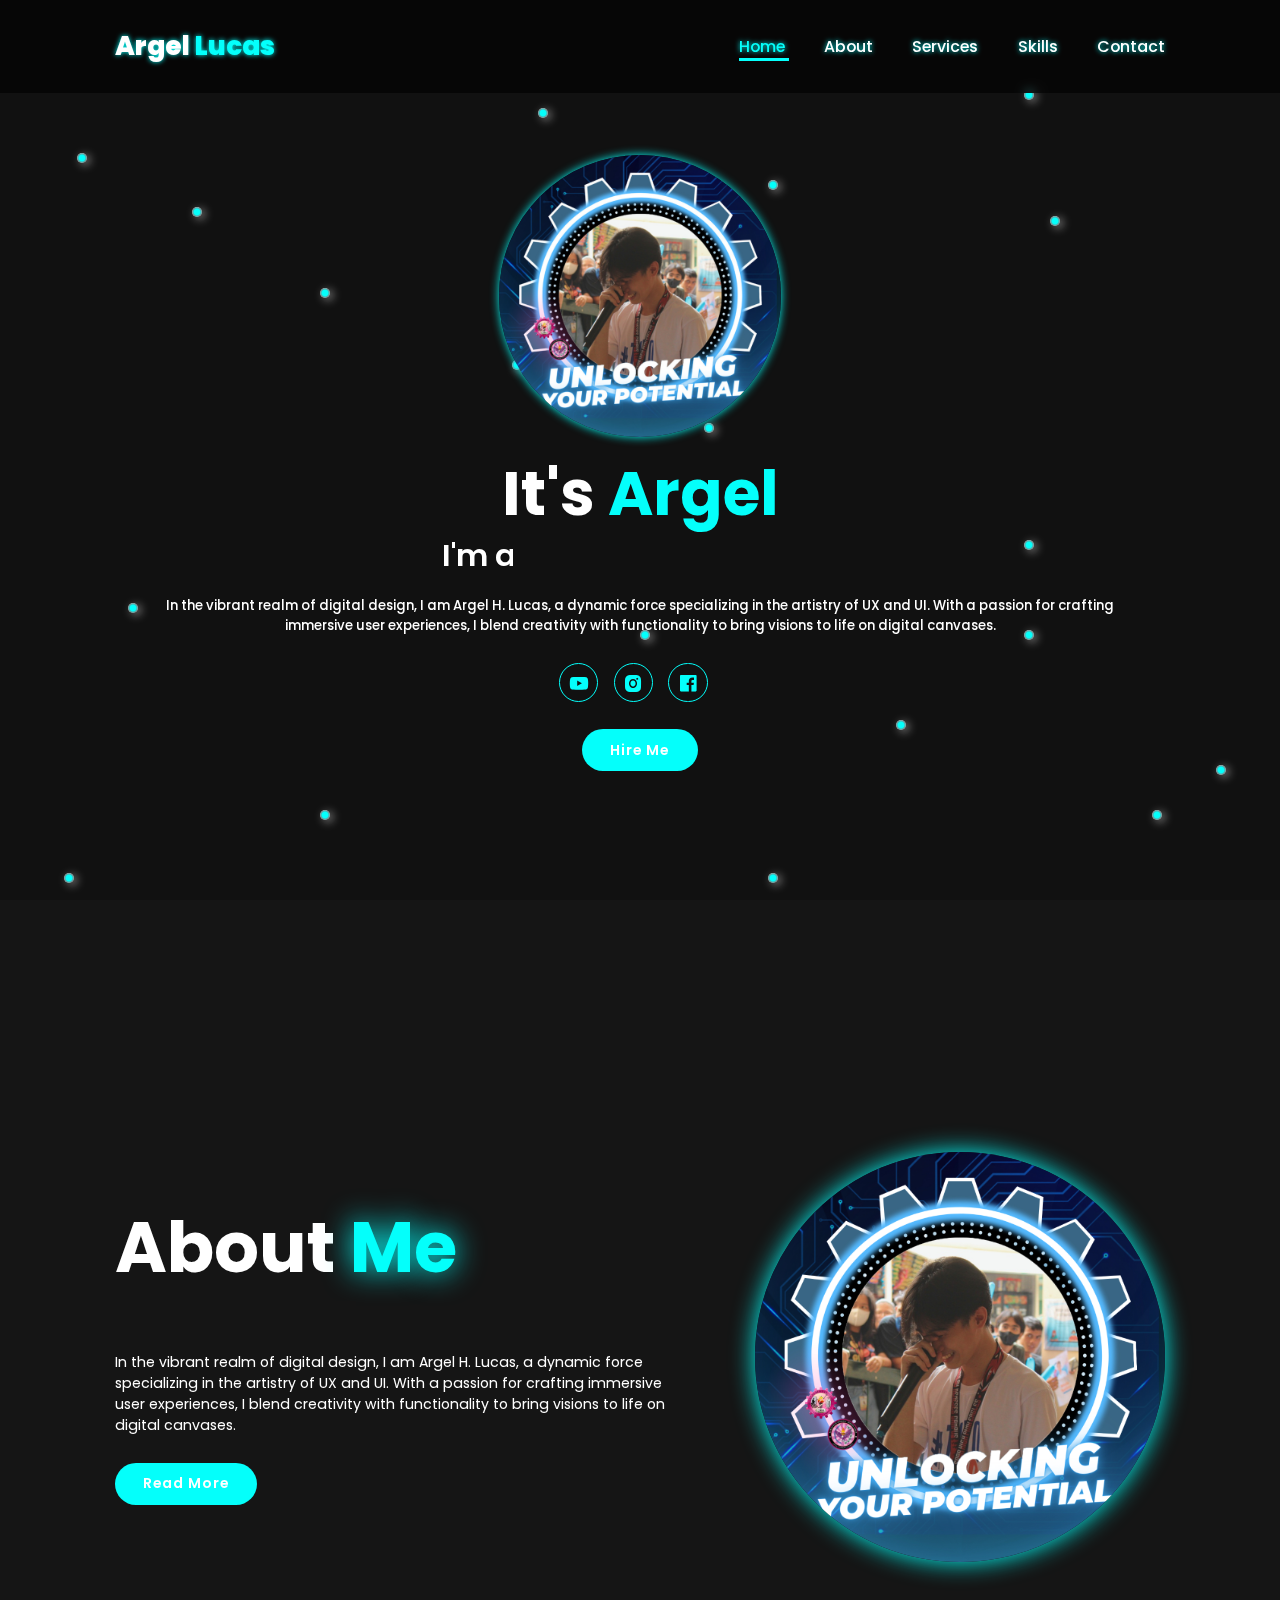
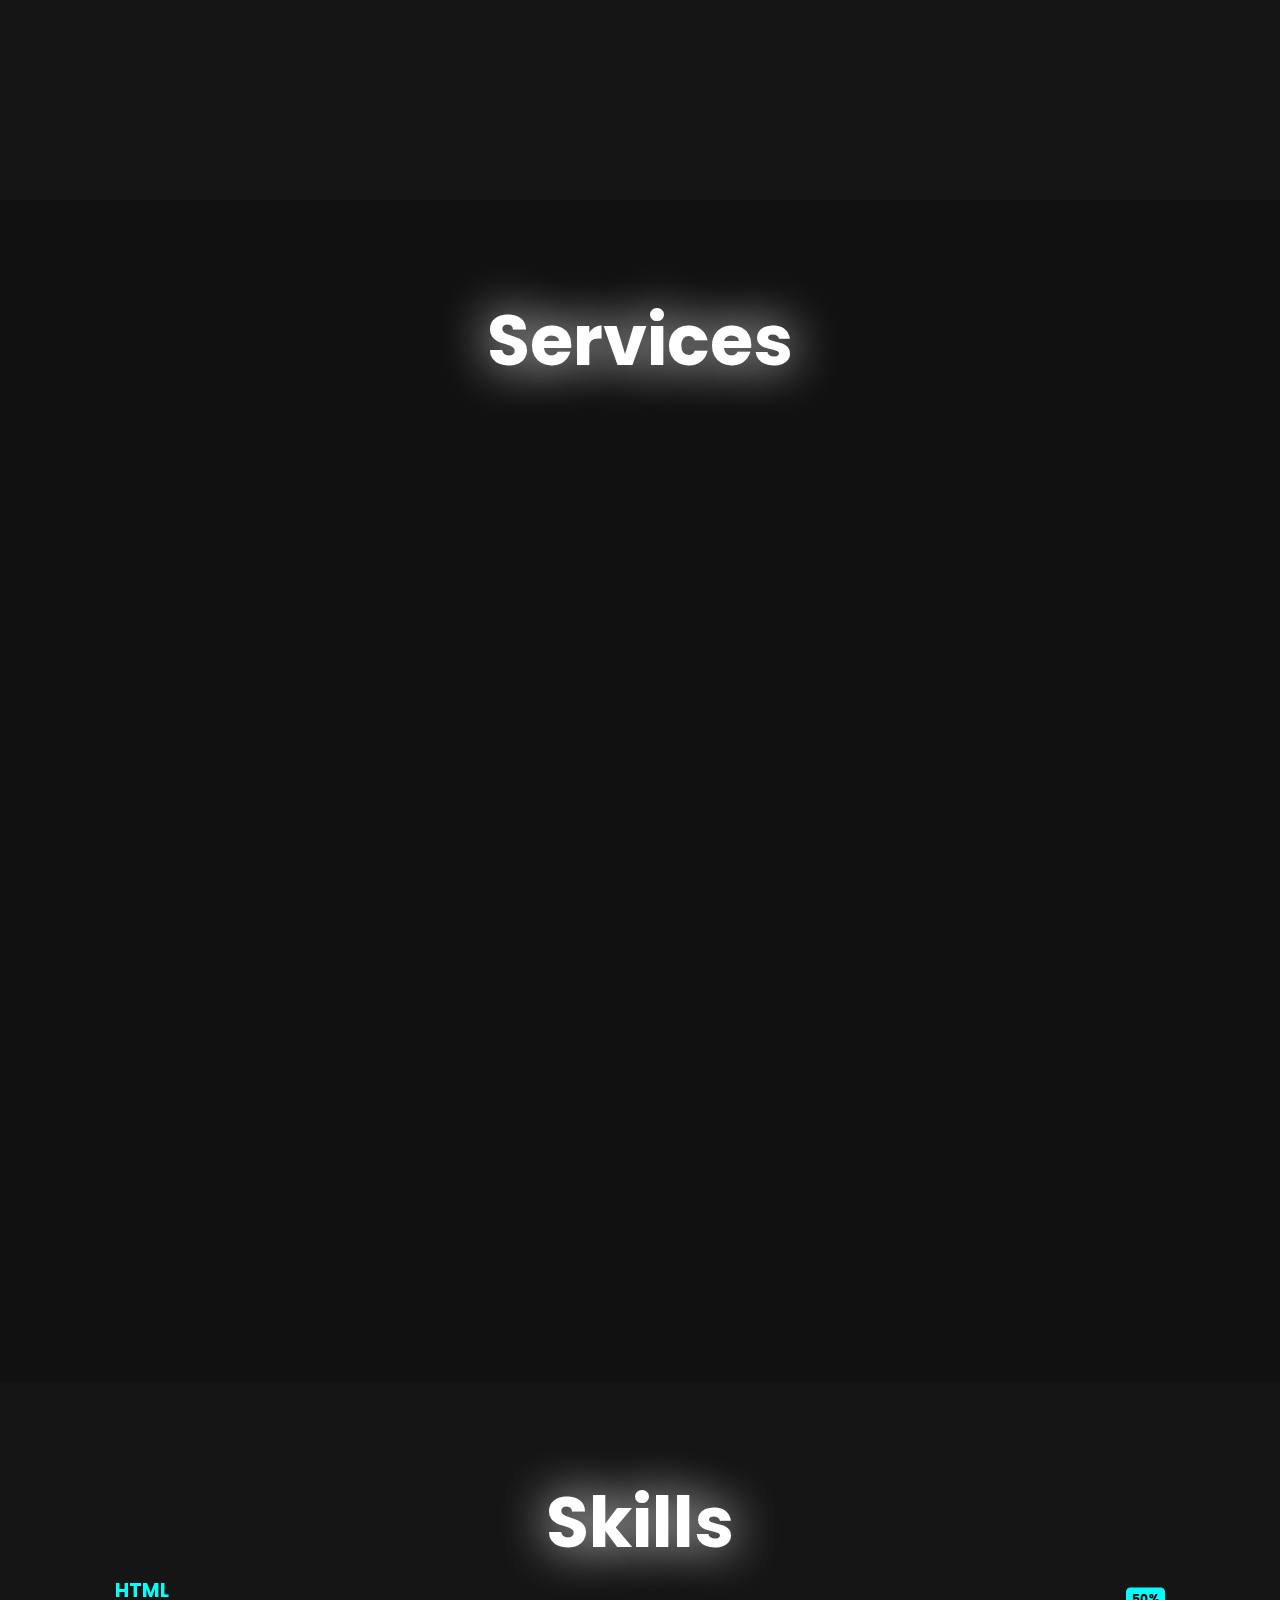
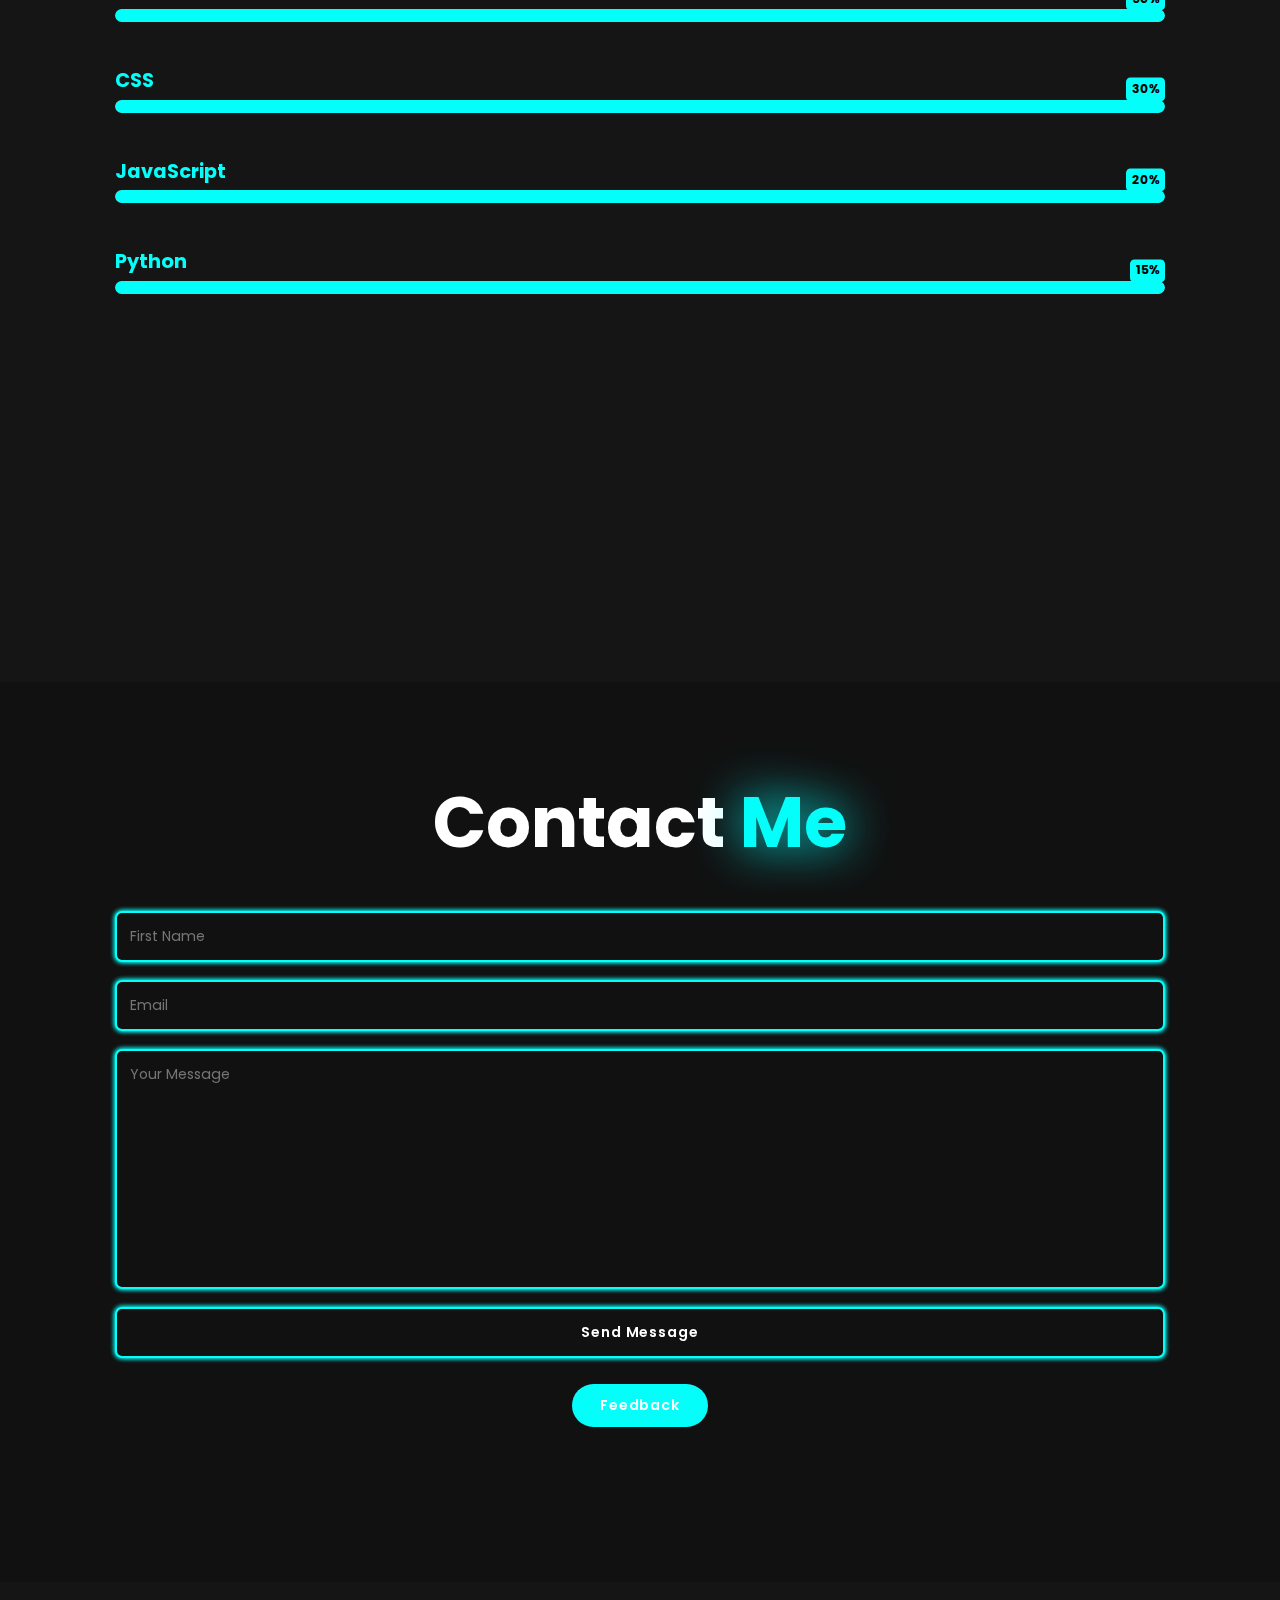
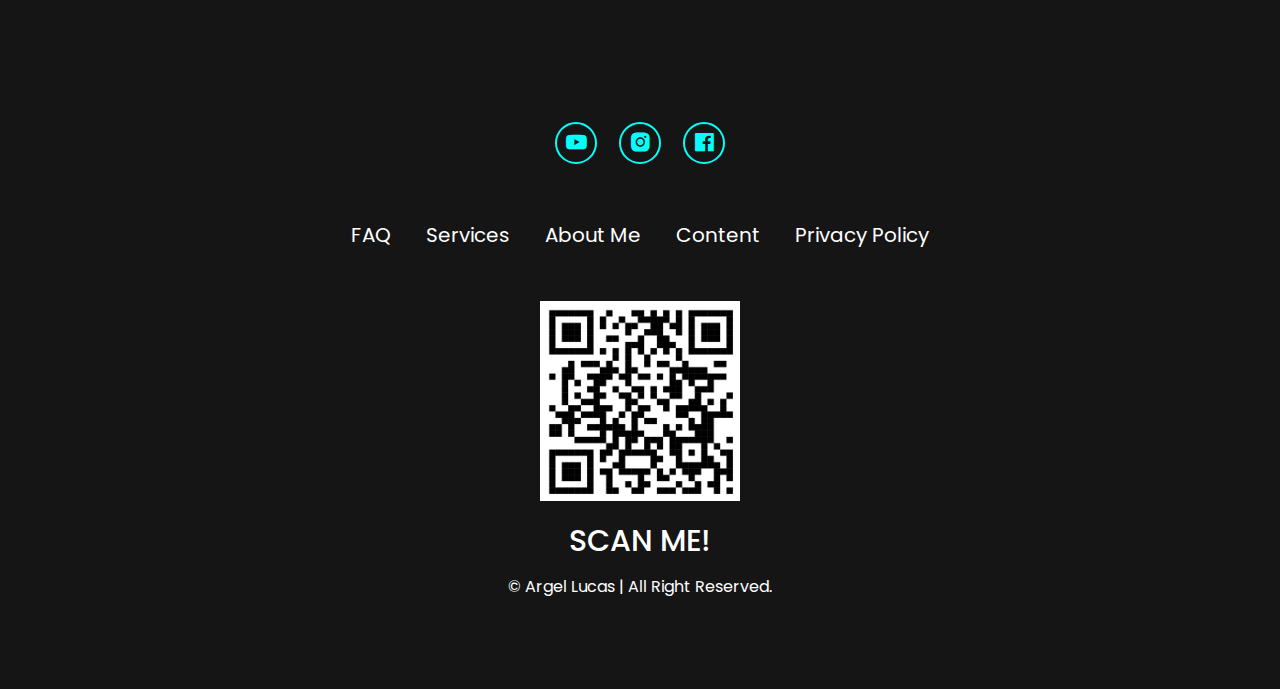
<file: index.html>
<!DOCTYPE html>
	<html lang= "en">

	<head>
		<meta charset = "UTF-8">
		<meta name = "viewport" content = "width=device-width,initial-scale=1.0">
		
		<title> Argel </title>
		<link rel = "stylesheet" href = "style.css">
		<link href='https://unpkg.com/boxicons@2.1.4/css/boxicons.min.css' rel='stylesheet'>
		<link href="https://fonts.googleapis.com/css2?family=Poppins:wght@400;500;600;700;800;900&display=swap" rel="stylesheet">
		<link rel="shortcut icon" type="image/x-icon" href="images/logo.png">	

	</head>

	<body>

		<header class = "header">
		
			<a href = "#home" class = "logo"> Argel <span> Lucas </span></a>
			
			<i class = 'bx bx-menu' id = "menu-icon"></i>
			
			<nav class = "navbar">
			
				<a href = "#home" class = "active"> Home </a>
				<a href = "#about"> About </a>
				<a href = "#services"> Services </a>
				<a href = "#skills"> Skills </a>
				<a href = "#contact"> Contact </a>
			</nav>
			
		</header>
		
		<section class = "home" id = "home">
			
			<div class = "home-img">
				<img src = "images/Argel-logo.png" alt = "" >
			</div>
			
			<div class = "home-content">
				<h1>It's <span> Argel </span></h1>
				<h3 class = "text-animation">
					I'm  a <span> </span>
				</h3>
				
				<p> In the vibrant realm of digital design, 
				I am Argel H. Lucas, a dynamic force specializing in the artistry of UX and UI. 
				With a passion for crafting immersive user experiences, I blend creativity with 
				functionality to bring visions to life on digital canvases. 
				</p>
				
				<div class = "social-icons">
					<a href = "https://www.youtube.com/channel/UCOnVp5OuBf6YQ7LhGVHaR7Q"target="_blank"><i class='bx bxl-youtube' ></i></a> 
					<a href = "https://www.instagram.com/_blakkkkkkkkkkkk" target="_blank"><i class='bx bxl-instagram-alt' ></i></a>
					<a href = "https://www.facebook.com/profile.php?id=100020089988899" target="_blank"><i class='bx bxl-facebook-square' ></i></a>
				</div>
					<a href = "Resume.html" class = "btn"> Hire Me</a>
			</div>
			
		</section>
		
		<section class = "about" id = "about">
		
			<div class = "about-content">
			
				<h2 class = "heading">About <span>Me</span></h2> 
				
				<h3 class = "text-animation">
					<span></span>
				</h3>
				
				<p> In the vibrant realm of digital design, 
				I am Argel H. Lucas, a dynamic force specializing in the artistry of UX and UI. 
				With a passion for crafting immersive user experiences, I blend creativity with 
				functionality to bring visions to life on digital canvases. 
				</p>
				<a href = "#" class = "btn">Read More</a>
			</div>
			
			<div class = "about-img">
				<img src = "images/Argel.jpg" alt = "">
			</div>
		</section>
		
		
		<section class = "services" id = "services">
			<h2 class = "heading"> Services </h2>
			
			<div class = "services-container">
				
				<div class = "service-box reveal">
					<div class = "service-info">
						<h4>Graphic Design</h4>
						<p> Graphic design is a creative process that involves combining text, 
						images, and other visual elements to communicate messages effectively.</p>
					</div>
				</div>
				
				<div class = "service-box reveal">
					<div class = "service-info">
						<h4>Frontend Development</h4>
						<p> Frontend development focuses on creating the user interface and experience 
						of a website or application. </p>
					</div>
				</div>
				
				<div class = "service-box reveal">
					<div class = "service-info">
						<h4>UI/UX Design</h4>
						<p> UI/UX design focuses on creating seamless and engaging user experiences for digital products like websites, apps, and software.</p>
					</div>
				</div>
				
				<div class = "service-box reveal">
					<div class = "service-info">
						<h4>Java Language</h4>
						<p> Java is a versatile, high-level programming language known for its platform independence, robustness, and scalability.</p>
					</div>
				</div>
				
				<div class = "service-box reveal">
					<div class = "service-info">
						<h4>Debugger</h4>
						<p> A debugger is a software tool used by developers to identify and resolve errors, bugs, and issues in computer programs.</p>
					</div>
				</div>
				
				<div class = "service-box reveal">
					<div class = "service-info">
						<h4>Mobile App Development</h4>
						<p> Mobile app development is the process of creating software applications specifically designed to run on mobile devices such as smartphones and tablets.</p>
					</div>
				</div>
			</div>
		
		</section>
		
		<section class="skills" id="skills">
			<h2 class="heading">Skills</h2>
			<div class="skills-container">
				<div class="skill">
					<h3>HTML</h3>
					<div class="progress">
						<div class="progress-bar" style="--progress-width: 50%;"><span>50%</span></div>
					</div>
				</div>
				<div class="skill">
					<h3>CSS</h3>
					<div class="progress">
						<div class="progress-bar" style="--progress-width: 35%;"><span>30%</span></div>
					</div>
				</div>
				
				<div class="skill">
					<h3>JavaScript</h3>
					<div class="progress">
						<div class="progress-bar" style="--progress-width: 20%;"><span>20%</span></div>
					</div>
				</div>
				<div class="skill">
					<h3>Python</h3>
					<div class="progress">
						<div class="progress-bar" style="--progress-width: 15%;"><span>15%</span></div>
					</div>
				</div>
			</div>
		</section>


		<section class = "contact" id = "contact">
			
			<h2 class = "heading"> Contact <span> Me </span></h2>
			
			
			<form action = "https://api.web3forms.com/submit" method="POST">
			
				<div class = "input-box">
				
					<input type="hidden" name="access_key" value="cb4a2b6d-80e7-4163-b71d-3b1f65791b68">
					<input type="text" name="First Name" placeholder="First Name">
					<input type = "email" name = "email" placeholder = "Email">	
					<textarea name = "" id = "" cols = "30" rows = "10" placeholder = "Your Message"></textarea>
					<input  type = "submit" value = "Send Message" class = "btn">
					
			</form>
			
				<a href = "Feedback.html" class = "btn">Feedback</a>
				

		</section>
		
			<footer class = "footer">
				
				<div class = "social">
					<a href = "https://www.youtube.com/channel/UCOnVp5OuBf6YQ7LhGVHaR7Q"target="_blank"><i class='bx bxl-youtube' ></i></a> 
					<a href = "https://www.instagram.com/_blakkkkkkkkkkkk" target="_blank"><i class='bx bxl-instagram-alt' ></i></a>
					<a href = "https://www.facebook.com/profile.php?id=100020089988899" target="_blank"><i class='bx bxl-facebook-square' ></i></a>
				</div>
				
				<ul class = "list">
					<li> <a href = "#">FAQ</a></li>
					<li> <a href = "#">Services</a></li>
					<li> <a href = "#">About Me</a></li>
					<li> <a href = "#">Content</a></li>
					<li> <a href = "#">Privacy Policy</a></li>
				</ul>
				
				<div class = "qr-code">
				
					<img src = "images/Resume-qr.png" alt = "" width = "200" height = "200" >
				
					<p class = "scan"> SCAN ME! </p>
				</div>
				
				<p class = "copyright">
					© Argel Lucas | All Right Reserved.	
				</p>
		
		<script src="scriptOne.js"></script>
		
			<div class="particle-container">
				<div class="particle"></div>
				<div class="particle"></div>
				<div class="particle"></div>
				<div class="particle"></div>
				<div class="particle"></div>
				<div class="particle"></div>
				<div class="particle"></div>
				<div class="particle"></div>
				<div class="particle"></div>
				<div class="particle"></div>
				<div class="particle"></div>
				<div class="particle"></div>
				<div class="particle"></div>
				<div class="particle"></div>
				<div class="particle"></div>
				<div class="particle"></div>
				<div class="particle"></div>
				<div class="particle"></div>
				<div class="particle"></div>
				<div class="particle"></div>
			</div>	
			
		<!--	<div class="row">
				<div class="block">
					<div class="hovicon effect-8">(o)</div>
				</div>
			</div> -->
	</body>
	</html>
</file>
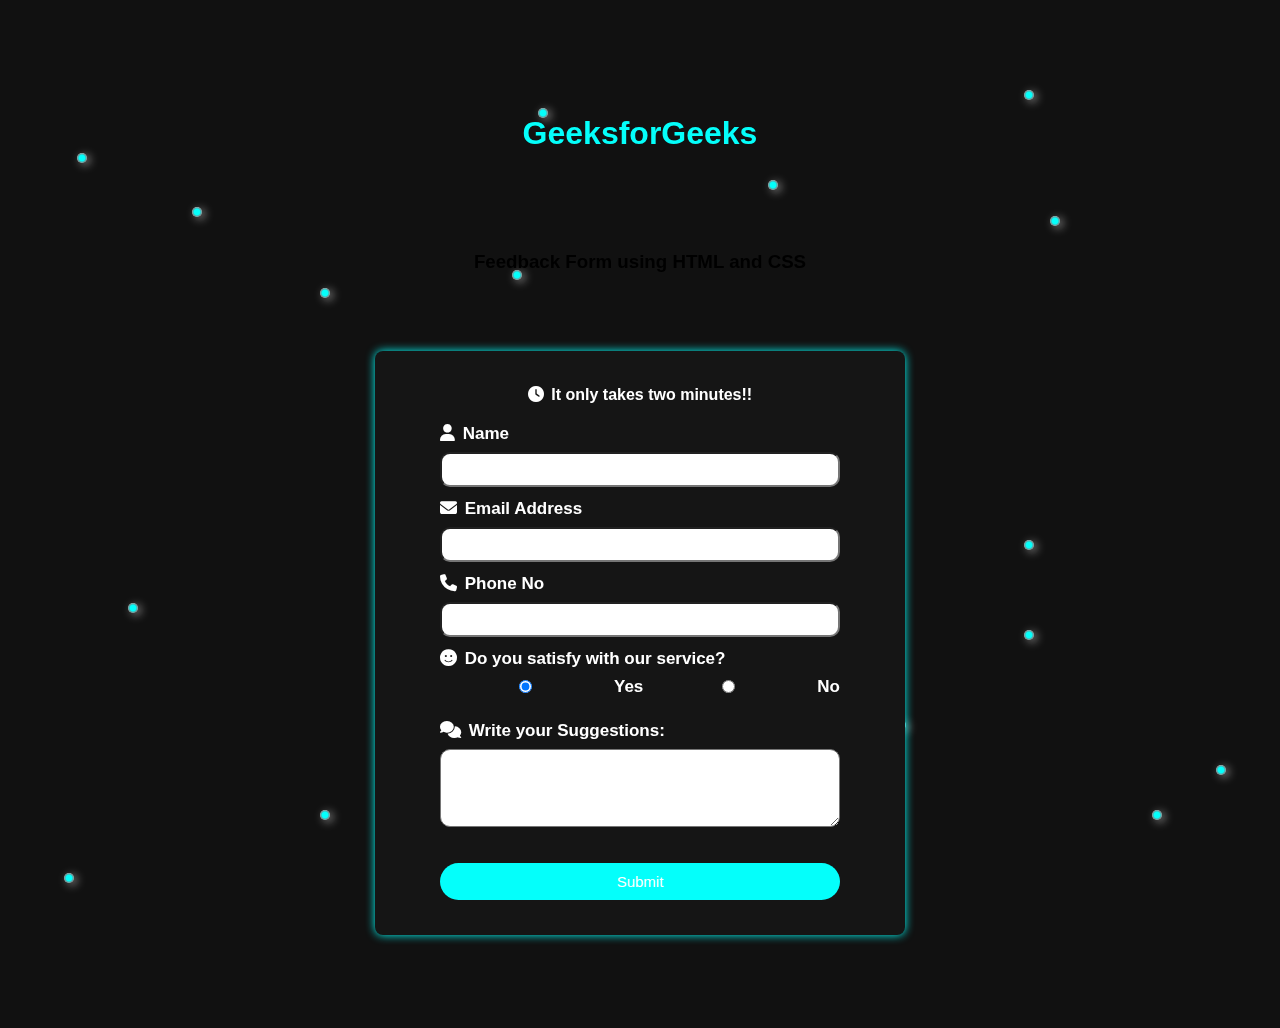
<file: Feedback.html>
<!DOCTYPE html> 
<html lang="en"> 

<head> 
	<meta charset="UTF-8"> 
	<meta name="viewport"
		content="width=device-width,initial-scale=1.0"> 
	<title>Responsive Form Card</title> 
	<link rel="stylesheet" href= "https://cdnjs.cloudflare.com/ajax/libs/font-awesome/6.5.1/css/all.min.css"> 
	<link rel="stylesheet" href="Feedbacks.css">
	
</head> 

<body> 
	<h1>GeeksforGeeks</h1> 
	<h3>Feedback Form using 
		HTML and CSS 
	</h3> 
	<div class="form-box"> 
		<div class="textup"> 
			<i class="fa fa-solid fa-clock"></i> 
			It only takes two minutes!! 
		</div> 
		<form> 
			<label for="uname"> 
				<i class="fa fa-solid fa-user"></i> 
				Name 
			</label> 
			<input type="text" id="uname"
				name="uname" required> 

			<label for="email"> 
				<i class="fa fa-solid fa-envelope"></i> 
				Email Address 
			</label> 
			<input type="email" id="email"
				name="email" required> 

			<label for="phone"> 
				<i class="fa-solid fa-phone"></i> 
				Phone No 
			</label> 
			<input type="tel" id="phone"
				name="phone" required> 

			<label> 
				<i class="fa-solid fa-face-smile"></i> 
				Do you satisfy with our service? 
			</label> 
			<div class="radio-group"> 
				<input type="radio" id="yes"
					name="satisfy" value="yes" checked> 
				<label for="yes">Yes</label> 

				<input type="radio" id="no"
					name="satisfy" value="no"> 
				<label for="no">No</label> 
			</div> 

			<label for="msg"> 
				<i class="fa-solid fa-comments"
				style="margin-right: 3px;"></i> 
				Write your Suggestions: 
			</label> 
			<textarea id="msg" name="msg"
					rows="4" cols="10" required> 
			</textarea> 
			<button type="submit"> 
				Submit 
			</button> 
		</form> 
	</div> 
			<div class="particle-container">
				<div class="particle"></div>
				<div class="particle"></div>
				<div class="particle"></div>
				<div class="particle"></div>
				<div class="particle"></div>
				<div class="particle"></div>
				<div class="particle"></div>
				<div class="particle"></div>
				<div class="particle"></div>
				<div class="particle"></div>
				<div class="particle"></div>
				<div class="particle"></div>
				<div class="particle"></div>
				<div class="particle"></div>
				<div class="particle"></div>
				<div class="particle"></div>
				<div class="particle"></div>
				<div class="particle"></div>
				<div class="particle"></div>
				<div class="particle"></div>
			</div>	
			
</body> 

</html>
</file>
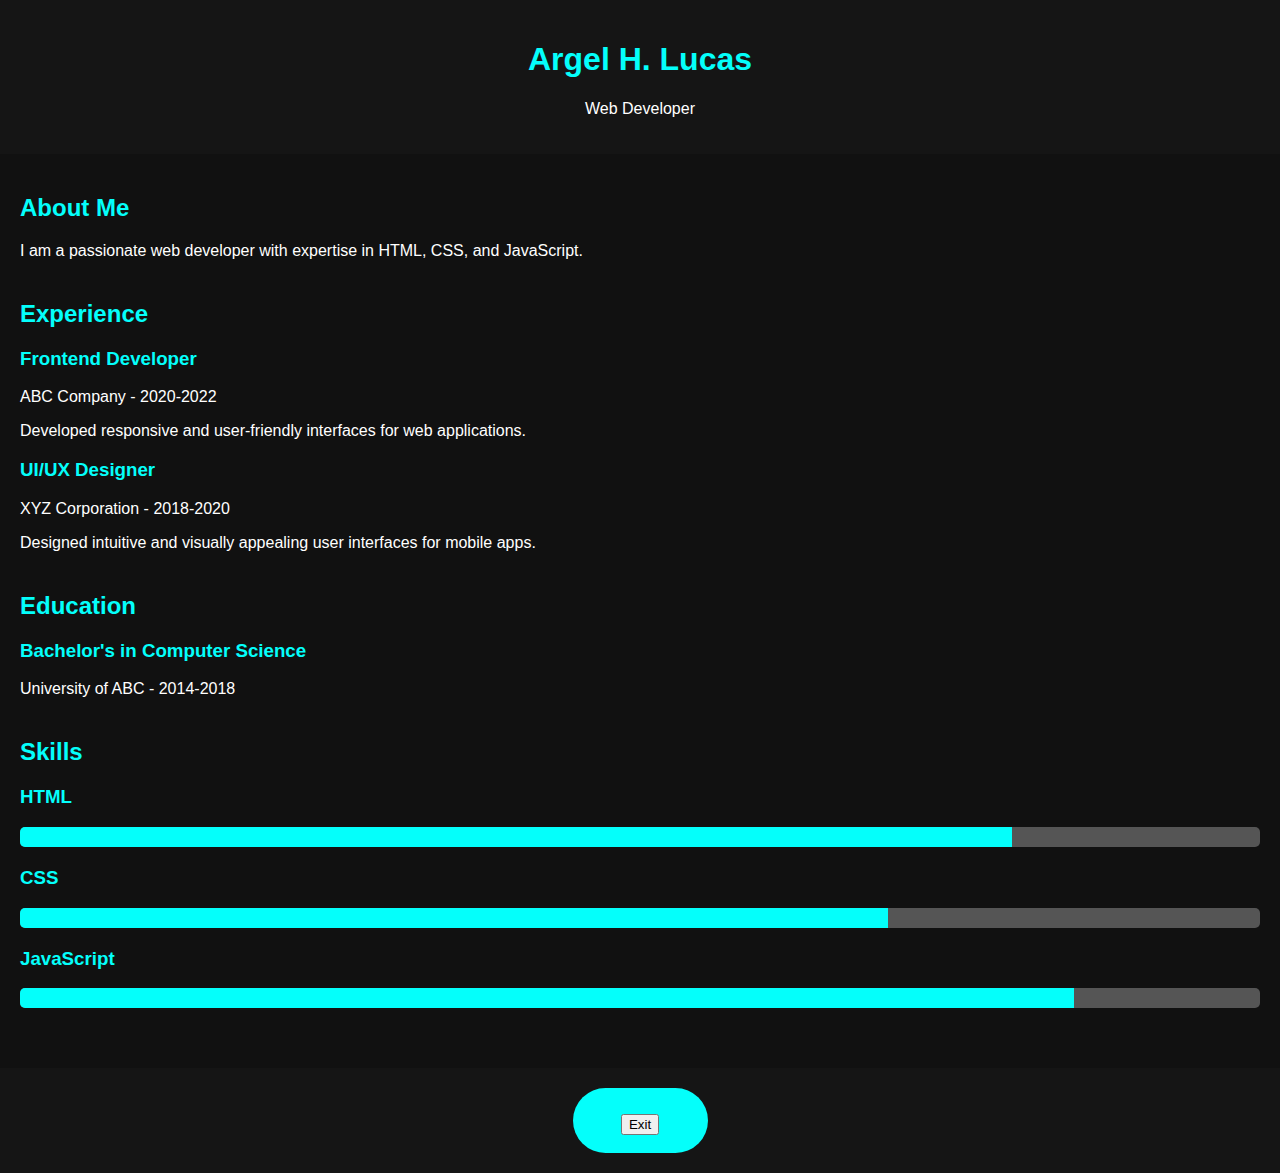
<file: Resume.html>
<!DOCTYPE html>
<html lang="en">
<head>
    <meta charset="UTF-8">
    <meta name="viewport" content="width=device-width, initial-scale=1.0">
    <title>Resume</title>
    <link rel="stylesheet" href="Resume-style.css">
</head>
<body>
    <header>
        <h1>Argel H. Lucas</h1>
        <p>Web Developer</p>
    </header>

    <main>
        <section id="about">
            <h2>About Me</h2>
            <p>I am a passionate web developer with expertise in HTML, CSS, and JavaScript.</p>
        </section>

        <section id="experience">
            <h2>Experience</h2>
            <ul>
                <li>
                    <h3>Frontend Developer</h3>
                    <p>ABC Company - 2020-2022</p>
                    <p>Developed responsive and user-friendly interfaces for web applications.</p>
                </li>
                <li>
                    <h3>UI/UX Designer</h3>
                    <p>XYZ Corporation - 2018-2020</p>
                    <p>Designed intuitive and visually appealing user interfaces for mobile apps.</p>
                </li>
            </ul>
        </section>

        <section id="education">
            <h2>Education</h2>
            <ul>
                <li>
                    <h3>Bachelor's in Computer Science</h3>
                    <p>University of ABC - 2014-2018</p>
                </li>
            </ul>
        </section>

        <section id="skills">
            <h2>Skills</h2>
            <div class="skill">
                <h3>HTML</h3>
                <div class="progress-bar">
                    <div class="progress" style="width: 80%;"></div>
                </div>
            </div>
            <div class="skill">
                <h3>CSS</h3>
                <div class="progress-bar">
                    <div class="progress" style="width: 70%;"></div>
                </div>
            </div>
            <div class="skill">
                <h3>JavaScript</h3>
                <div class="progress-bar">
                    <div class="progress" style="width: 85%;"></div>
                </div>
            </div>
        </section>
    </main>

    <footer>
	<div class = "btn">
        <button onclick="goBack()">Exit</button>
    </div>
	
    </footer>

    <script src="scriptOne.js"></script>
</body>
</html>
</file>
<file: style.css>
* {
	margin: 0;
	padding: 0;
	box-sizing: border-box;
	text-decoration: none;
	border: none;
	outline: none;
	font-family: "Poppins", sans-serif;
	scroll-behavior: smooth;
	
	
}	

:root {
	--bg-color: #111111;
	--second-bg-color: #151515;
	--text-color: white;
	--main-color: #04fffb;
}

html {
	font-size: 62.5%;
	overflow-x: hidden;
	scroll-behavior: smooth;
}

body {
	background-color: var(--bg-color);
	color: var(--text-color);
	
}

.header {
	position: fixed;
	top: 0;
	left: 0;
	width: 100%;
	padding: 3rem 9%;
	background: rgba(0,0,0,0.6);
	backdrop-filter: blur(5px);
	display: flex;
	justify-content: space-between;
	align-items: center;
	z-index: 100;
	
}

.header:hover { 
	text-shadow: 0 0 5px #04fffb; 
}

.logo {
	font-size: 3rem;
	color: var(--text-color);
	font-weight: 800;
	cursor: pointer;
	transition: 0.3s ease-in-out;
}

.logo:hover {
	transform: scale(1.1);	
}

.navbar a {
	font-size: 1.8rem;
	color: white;
	margin-left: 4rem;
	font-weight: 500;
	transition: 0.3s ease-in-out;
	
}
.navbar a:hover, .navbar a.active {
	color: var(--main-color);
	border-bottom: 3px solid var(--main-color);
}

#menu-icon {
	font-size: 3.6rem;
	color: var(--main-color);	
	display: none;
}

section {
	min-height: 100vh;
	padding: 10rem 9% 10rem;
}

.home {
	display: flex;
	justify-content: center;
	align-items: center;
	flex-direction: column;
	gap: 1rem;
}

.home-content {
	display: flex; 
	align-items: center;
	justify-content: center;
	flex-direction: column;
	text-align: center;
	margin-top: 3rem;
}

span {
	color: var(--main-color);
}

.logo span {
	color: var(--main-color);
}

.home-content h3 {
	margin-bottom: 2rem;
	margin-top: 1rem;
	font-size: 3.5rem;
}

.home-content h1 {
	font-size: 7rem;
	font-weight: 700;
	margin-top: 1.5rem;
	line-height: 1;
}

.home-img {
	border-radius: 50%;
}

.home-img img {
	position: relative;
	top: 3rem;
	width: 22vw;
	border-radius: 50%;
	box-shadow: 0 0 10px var(--main-color);
	cursor; pointer;
	transition: 0.4s ease-in-out;
}

.home-img img:hover {
	box-shadow: 0 0 25px var(--main-color), 0 0 25px var(--main-color);
}

.home-content p {
	font-size: 1.5rem;
	font-weight: 500;
	max-width: 1000px;
}

.social-icons a{
	display: inline-flex;
	justify-content: center;
	align-items: center;
	width: 4.5rem;
	height: 4.5rem;
	background: transparent;
	border: 0.2rem solid var(--main-color);
	font-size: 2.5rem;
	border-radius: 50%;
	color: var(--main-color);
	margin: 3rem 1.5rem 3rem 0;
	transition: 0.3s ease-in-out;
}

.social-icons a:hover {
	color: white;
	transform: scale(1.3)translateY(-10px);
	box-shadow: 0 0 25px var(--main-color);
	background-color: var(--main-color);
}

.btn {
	display: inline-block;
	padding: 1rem 2.9rem;
	background: var(--main-color);
	border-radius: 4rem;
	font-size: 1.6rem;
	color: white;
	border: 2px solid transparent;
	letter-spacing: 0.1rem;
	font-weight: 600;
	transition: 0.3s ease-in-out;
	cursor: pointer;
}

.btn:hover {
	transform: scale(1.05);
	box-shadow: 0 0 15px var(--main-color);
}

.text-animation {
	font-size: 34px;
	font-weight: 600;
	min-width: 280px;
}

.text-animation span {
	position: relative;
}

.text-animation span::before {
	content: 'Full Stack Developer';
	color: var(--main-color);
	animation: words 20s infinite;
}

.text-animation span::after {
	content: "";
	position: absolute;
	background-color: var(--bg-color); 
	width: calc(100% + 8px);
	height: 100%;
	border-left: 3px solid var(--bg-color);
	right: -1px;
	animation: cursor 0.6s infinite, typing 20s steps(18) infinite;
}

@keyframes cursor {
	to {
		border-left: 2px solid var(--main-color);
	}
}

@keyframes words {
	
	0%, 20% {
		content: 'Full Stack Developer';
	}
	21%, 40% {
		content: "UX / UI Designer";
	}
	41%, 60% {
		content: "Graphic Designer";
	}
	61%, 80% {
		content: "Java Specialist";
	}
	81%, 100% {
		content: "Debugger";
	}

}

@keyframes typing {
	
	10%,
	15%,
	30%,
	35%,
	50%,
	55%,
	70%,
	75%,
	90%,
	95% {
		width: 0;
	}
	5%,
	20%,
	25%,
	40%,
	45%,
	60%,
	80%,
	85% {
		width: calc(100% + 8px);
	}
}

.about {
	display: flex;
	justify-content: center;
	align-items: center;
	gap: 10rem;
	background: var(--second-bg-color);
	color: white;
}

.about h2 span {
	color: var(--main-color);
	text-shadow: 0 0 30px var(--main-color);
}

.about-img {
	border-radius: 50%;
}

.about-img img {
	position: relative;
	width: 32vw;
	border-radius: 50%;
	box-shadow: 0 0 25px var(--main-color);
	top: 1rem;
	cursor: pointer;
	transition: 0.4s ease-in-out;
}

.about-img img:hover {
	box-shadow: 0 0 50px var(--main-color), 0 0 100px var(--main-color);
}

.heading {
	text-align: center;
	font-size: 8rem;
}

.about-content h2 {
	text-align: left;
	line-height: 1.5;
}

.about-content h3 {
	font-size: 2.6rem;
}

.about-content p {
	font-size: 1.6rem;
	margin: 2rem 0 3rem;
}

.about-content .text-animation span::before {
	content: 'Full Stack Developer';
	color: var(--main-color);
	animation: words 20s infinite;
}

.about-content .text-animation span::after {
	content: "";
	position: absolute;
	background-color: var(--second-bg-color); 
	width: calc(100% + 8px);
	height: 110%;
	border-left: 3px solid var(--second-bg-color);
	right: -1px;
	animation: cursor 0.6s infinite, typing 20s steps(18) infinite;
}

::-webkit-scrollbar {
	width: 15px;
}

::-webkit-scrollbar-thumb {
	background-color: var(--main-color);
}

::-webkit-scrollbar-track {
	background-color: var(--bg-color);
	width: 50px;
}

.services {
	background: var(--bg-color);
	color: white;
}

.services h2 {
	margin-bottom: 5rem;
	color: white;
	text-shadow: 0 0 50px var(--text-color);
}

.services-container {
	display: grid;
	grid-template-columns: repeat(3,1fr);
	align-items: center;
	gap: 2.5rem;
}

.service-box {
	background-color: var(--main-color);
	color: black;
	height: 250px;
	border-radius: 3rem;
	cursor: pointer;
}

.service-box.reveal:hover {
	background: white;
	color: var(--main-color);
	transform: scale(1.03);
	transition: 0.3s ease-in-out;
}

.service-box .service-info {
	display: flex;
	flex-direction: column;
	text-align: left;
	max-height: 200px;
	justify-content: center;
	align-items: baseline;
	padding: 5em;
}

.service-info h4 {
	font-size: 2.2rem;
	font-weight: 600;
	margin-bottom: 1rem;
	font-family: 'Poppins', sans-serif;
}

.service-info p {
	font-size: 1.6rem;
	font-weight: 400;
	max-height: 100px;
	margin: auto;
}

.contact {
	background-color: var(-bg-color);
}

.contact h2 {
	margin-bottom: 3rem;
	color: white;
}

.contact form {
	max-height: 70rem;
	margin: 1rem auto;
	text-align: center;
	margin-bottom: 3rem;
}

.contact form .input-box {
	display: flex;
	justify-content: center;
	flex-wrap: wrap;
}

.contact form .input-box input, .contact form textarea {
	display: flex;
	width: 100%;
	padding: 1.5rem;
	font-size: 1.6rem;
	color: var(--text-color);
	background: var(--bg-color);
	border-radius: 0.8rem;
	border: 2px solid var(--main-color);
	margin: 1rem 0;
	resize: none;
	box-shadow: 0 0 5px var(--main-color), 0 0 5px var(--main-color);
} 

.contact form .btn {
	margin-top: 2rem;
}

.contact span {
	color: var(--main-color);
	text-shadow: 0 0 50px var(--main-color);
}

.footer {
	position: relative;
	bottom: 0;
	width: 100%;
	padding: 40px 0;
	background-color: var(--second-bg-color);
}

.footer .social{
	text-align: center;
	margin-top: 100px;
	padding-bottom: 55px;
	color: var(--main-color);
}

.footer .social a {
	font-size: 25px;
	color: var(--main-color);
	border: 2px solid var(--main-color);
	width: 42px;
	height: 42px;
	line-height: 42px;
	display: inline-block;
	text-align: center;
	border-radius: 50%;
	margin: 0 10px;
	transition: 0.3s ease-in-out;
}
.footer .list {
    margin-top: 0;
    padding: 0;
    font-size: 20px;
    line-height: 1.6;
    margin-bottom: 10;
    text-align: center;
}


.footer .social a:hover {
	transform: scale(1.2) translateY(-10px);
	background-color: var(--main-color);
	color: var(--text-color);
	box-shadow: 0 0 25px var(--main-color);
}


.footer ul li a {
	color: white;
	border-bottom: 3px solid transparent;
	transition: 0.3s ease-in-out;
}

.footer ul li a:hover {
	color: var(--main-color);
	border-bottom: 3px solid var(--main-color);
}

.footer ul li {
	display: inline-block;
	padding: 0 15px;
}

.footer .copyright {
	margin-top: 10px;
	margin-bottom: 50px;
	text-align: center;
	font-size: 16px;
	color: white;
}

.qr-code {
	margin-top: 50px;
	margin-bottom: 0px;
	text-align: center;
	font-size: 16px;
	color: white;
}

.scan {
	margin-top: 10px;
	margin-bottom: 0	px;
	text-align: center;
	font-size: 30px;
	font-weight: 500;
	color: white;
}


@media screen and (max-width:1285px) {
	html {
		font-size: 55%;
	}
	.services-container {
		padding-bottom: 7rem;
		grid-template-columns: repeat(2,1fr);
		margin: 0 5rem;
	}
}

@media screen and (max-width:991px) {
	header {
		padding: 2rem 3%;
	}
	section {
		padding: 10rem 3% 2rem;
	}
	.services {
		padding-bottom: 7rem;
	}
	.footer {
		padding: 2rem 3%;
	}
}

@media screen and (max-width:895px) {
	#menu-icon {
		display: block;
	}
	.navbar {
        flex-direction: column;
        position: absolute;
        top: 100%;
        right: 0;
        width: 50%;
        padding: 1rem 3%;
        background: black;
        backdrop-filter: blur(20px);
        border-bottom-left-radius: 2rem;
        border-left: 2px solid var(--main-color);
        border-bottom: 2px solid var(--main-color);
		display: none;
	}
	
	.navbar.active {
		display: block;
	}
	
	.navbar a {
		display: block;
		font-size: 2rem;
		margin: 3rem 0;
		color: white;
	}
	
	.home {
		flex-direction: column;
		margin: 5rem 4rem;
	}

	.home-content h3 {
		font-size: 2.6rem;
		margin-top: 600px; 
		margin: 0 auto;
	}

	.home-content h1 {
		font-size: 8rem;
		margin-top: 3rem; 
	}

	.home-content p {
		max-width: 600px;
		margin: 0 auto;
	}

	.home-img img {
		width: 56vw;
		margin-top: -2rem;
	}

	.about {
		flex-direction: column-reverse;
	}

	.about-content {
		margin: 0 2rem 4rem;
	}

	.about img {
		width: 52vw;
		margin-top: 1rem;
		margin-bottom: 3rem;
	}

	.services h2 {
		margin-bottom: 3rem;
	}

	.services-container {
		grid-template-columns: repeat(1.1fr);
	}
}

.skills {
    background-color: var(--second-bg-color); /* Set your desired background color */
}

.skills h2 {
	text-shadow: 0 0 50px var(--text-color);
}

.skill {
    margin-bottom: 5rem; /* Adjust margin as needed */
    position: relative;
}

.skill h3 {
    margin-bottom: 0.5rem;
    font-size: 2.2rem; 
    color: var(--main-color); 
}

.progress {
    width: 100%;
    background-color: rgba(255, 255, 255, 0.3); 
    height: 1.5rem; 
    border-radius: 1rem; 
    overflow: hidden;
}

.progress-bar {
    height: 100%;
    background-color: var(--main-color); 
    border-radius: 1.5rem; 
    animation: progress-animation 1s ease-in-out forwards;
}

.progress-bar span {
    position: absolute;
    top: 50%; 
    right: 0; 
    transform: translateY(-50%);
    background-color: var(--main-color);
    color: black;
    font-size: 1.4rem; 
    padding: 0.3rem 0.6rem; 
    border-radius: 0.5rem; 
    font-weight: bold;
}

@keyframes progress-animation {
    from {
        width: 0;
    }
    to {
        width: var(--progress-width);
    }
}

@media screen and (max-width: 768px) {
    .progress-bar {
        animation-delay: 0.5s;
    }
}

@media screen and (max-width: 576px) {
    .progress-bar {
        animation-delay: 0.8s; 
    }
}



.pot {
  bottom: 15%;
  position: absolute;
  -webkit-animation: linear infinite;
  -webkit-animation-name: run;
  -webkit-animation-duration: 10000ms;
}
@-webkit-keyframes run {
  0% {
    left: 0;
  }
  50% {
    left: 100%;
  }
  100% {
    left: 0;    
  }
}

.particle-container {
    position: fixed;
    top: 0;
    left: 0;
    width: 100%;
    height: 100vh; /* This ensures particles cover the entire viewport height */
    z-index: -1; /* Push it behind other content */
}

.particle-container .particle{
    position: absolute;
    height: 10px;
    width: 10px;
    border-radius: 50%;
    background: radial-gradient(var(--main-color) 40%, rgb(95,158,160), white, rgb(25,25,112));
    box-shadow: 3px 2px 10px rgba(255, 255, 255, 0.514);
}
 
.particle-container .particle:nth-child(1){
    top: 12%;
    left: 42%;
    animation: particle-motion 4s linear infinite;
}
 
.particle-container .particle:nth-child(2){
    top: 70%;
    left: 50%;
    animation: particle-motion 7s linear infinite;
}
.particle-container .particle:nth-child(3){
    top: 17%;
    left: 6%;
    animation: particle-motion 9s linear infinite;
}
.particle-container .particle:nth-child(4){
    top: 20%;
    left: 60%;
    animation: particle-motion 10s linear infinite;
}
.particle-container .particle:nth-child(5){
    top: 67%;
    left: 10%;
    animation: particle-motion 6s linear infinite;
}
.particle-container .particle:nth-child(6){
    top: 80%;
    left: 70%;
    animation: particle-motion 11s linear infinite;
}
.particle-container .particle:nth-child(7){
    top: 60%;
    left: 80%;
    animation: particle-motion 6s linear infinite;
}
.particle-container .particle:nth-child(8){
    top: 32%;
    left: 25%;
    animation: particle-motion 6s linear infinite;
}
.particle-container .particle:nth-child(9){
    top: 90%;
    left: 25%;
    animation: particle-motion 9s linear infinite;
}
.particle-container .particle:nth-child(10){
    top: 10%;
    left: 80%;
    animation: particle-motion 5s linear infinite;
}
 
.particle-container .particle:nth-child(11){
    top: 24%;
    left: 82%;
    animation: particle-motion 10s linear infinite;
}
 
.particle-container .particle:nth-child(12){
    top: 97%;
    left: 5%;
    animation: particle-motion 7s linear infinite;
}
.particle-container .particle:nth-child(13){
    top: 97%;
    left: 60%;
    animation: particle-motion 9s linear infinite;
}
.particle-container .particle:nth-child(14){
    top: 30%;
    left: 40%;
    animation: particle-motion 5s linear infinite;
}
.particle-container .particle:nth-child(15){
    top: 47%;
    left: 55%;
    animation: particle-motion 7s linear infinite;
}
.particle-container .particle:nth-child(16){
    top: 70%;
    left: 80%;
    animation: particle-motion 8s linear infinite;
}
.particle-container .particle:nth-child(17){
    top: 40%;
    left: 40%;
    animation: particle-motion 10s linear infinite;
}
.particle-container .particle:nth-child(18){
    top: 23%;
    left: 15%;
    animation: particle-motion 4s linear infinite;
}
.particle-container .particle:nth-child(19){
    top: 90%;
    left: 90%;
    animation: particle-motion 3s linear infinite;
}
 
.particle-container .particle:nth-child(20){
    top: 85%;
    left: 95%;
    animation: particle-motion 7s linear infinite;
}
 
@keyframes particle-motion {
    0%{
        transform: translate(0);
        opacity: 1;
    }
 
    20%{
        transform: translate(5px -20px);
        opacity: 0.8;
    }
 
    40%{
        transform: translate(-10px, -30px);
        opacity: 0.7;
    }
 
    60%{
        transform: translate(15px, -40px);
        opacity: 0.5;
    }
 
    80%{
        transform: translate(-20px, -60px);
        opacity: 0.2;
    }
 
    100%{
        transform: translate(40px, -100px);
        opacity: 0;
    }
}

.reveal{
  position: relative;
  transform: translateY(150px);
  opacity: 0;
  transition: all 1.5s ease;
}

.reveal.active{
  transform: translateY(0px);
  opacity: 1;
}

.hovicon.effect-8 {
    background: rgba(255, 255, 255, 0.1);
    -webkit-transition: -webkit-transform ease-out 0.1s, background 0.2s;
    -moz-transition: -moz-transform ease-out 0.1s, background 0.2s;
    transition: transform ease-out 0.1s, background 0.2s;
}
.hovicon.effect-8:after {
    top: 0;
    left: 0;
    padding: 0;
    z-index: -1;
    box-shadow: 0 0 0 2px rgba(255, 255, 255, 0.1);
    opacity: 0;
    -webkit-transform: scale(0.9);
    -moz-transform: scale(0.9);
    -ms-transform: scale(0.9);
    transform: scale(0.9);
}
.hovicon.effect-8:hover {
    background: rgba(255, 255, 255, 0.05);
    -webkit-transform: scale(0.93);
    -moz-transform: scale(0.93);
    -ms-transform: scale(0.93);
    transform: scale(0.93);
    color: #fff;
}
.hovicon.effect-8:hover i {
    color: #fff;
}
.hovicon.effect-8:hover:after {
    -webkit-animation: sonarEffect 1.3s ease-out 75ms;
    -moz-animation: sonarEffect 1.3s ease-out 75ms;
    animation: sonarEffect 1.3s ease-out 75ms;
}
@-webkit-keyframes sonarEffect {
    0% {
        opacity: 0.3;
    }
    40% {
        opacity: 0.5;
        box-shadow: 0 0 0 2px rgba(255, 255, 255, 0.1), 0 0 10px 10px #3851bc, 0 0 0 10px rgba(255, 255, 255, 0.5);
    }
    100% {
        box-shadow: 0 0 0 2px rgba(255, 255, 255, 0.1), 0 0 10px 10px #3851bc, 0 0 0 10px rgba(255, 255, 255, 0.5);
        -webkit-transform: scale(1.5);
        opacity: 0;
    }
}
@-moz-keyframes sonarEffect {
    0% {
        opacity: 0.3;
    }
    40% {
        opacity: 0.5;
        box-shadow: 0 0 0 2px rgba(255, 255, 255, 0.1), 0 0 10px 10px #3851bc, 0 0 0 10px rgba(255, 255, 255, 0.5);
    }
    100% {
        box-shadow: 0 0 0 2px rgba(255, 255, 255, 0.1), 0 0 10px 10px #3851bc, 0 0 0 10px rgba(255, 255, 255, 0.5);
        -moz-transform: scale(1.5);
        opacity: 0;
    }
}
@keyframes sonarEffect {
    0% {
        opacity: 0.3;
    }
    40% {
        opacity: 0.5;
        box-shadow: 0 0 0 2px rgba(255, 255, 255, 0.1), 0 0 10px 10px #3851bc, 0 0 0 10px rgba(255, 255, 255, 0.5);
    }
    100% {
        box-shadow: 0 0 0 2px rgba(255, 255, 255, 0.1), 0 0 10px 10px #3851bc, 0 0 0 10px rgba(255, 255, 255, 0.5);
        transform: scale(1.5);
        opacity: 0;
    }
}
</file>
<file: Feedbacks.css>
:root {
	--bg-color: #111111;
	--second-bg-color: #151515;
	--text-color: white;
	--main-color: #04fffb;
}

@import url( 
'https://fonts.googleapis.com/css2?family=Poppins&display=swap'); 

body { 
	margin: 4rem; 
	display: flex; 
	align-items: center; 
	justify-content: space-around; 
	flex-direction: column; 
	height: 100vh; 
	background-color: var(--bg-color); 
	font-family: 'Poppins', sans-serif; 
} 

.textup { 
	margin: 20px;
	text-align: center; 
	color: white; 
	font-weight: 600; 
} 

i { 
	margin-right: 3px; 
} 

.form-box { 
	background-color: var(--second-bg-color); 
	box-shadow: 0 0 10px var(--main-color) ;
	padding: 15px; 
	border-radius: 8px; 
	width: 500px; 
} 

form { 
	max-width: 400px; 
	margin: 0 auto; 
} 

.radio-group { 
	display: flex; 
	margin-bottom: 16px; 
} 

input[type="radio"] { 
	margin-right: 8px; 
} 

label { 
	display: block; 
	margin-bottom: 8px; 
	font-size: 17px; 
	color: white; 
	font-weight: 600; 
} 

input, textarea { 
	width: 100%; 
	padding: 8px; 
	margin-bottom: 12px; 
	box-sizing: border-box; 
	border-radius: 10px; 

} 

button { 
	background-color: var(--main-color); 
	color: white; 
	padding: 10px; 
	border: none; 
	border-radius: 25px; 
	cursor: pointer; 
	width: 100%; 
	font-size: 15px; 
	transition: .2s linear; 
	margin-top: 20px;
	margin-bottom: 20px
} 

button:hover { 
	background-color: var(--main-color) ; 
	border: none; 
	box-shadow: 0 0 15px var(--main-color);
} 

h1 { 
	color: var(--main-color); 
	
}

.particle-container {
    position: fixed;
    top: 0;
    left: 0;
    width: 100%;
    height: 100vh; /* This ensures particles cover the entire viewport height */
    z-index: -1; /* Push it behind other content */
}

.particle-container .particle{
    position: absolute;
    height: 10px;
    width: 10px;
    border-radius: 50%;
    background: radial-gradient(var(--main-color) 40%, rgb(95,158,160), white, rgb(25,25,112));
    box-shadow: 3px 2px 10px rgba(255, 255, 255, 0.514);
}
 
.particle-container .particle:nth-child(1){
    top: 12%;
    left: 42%;
    animation: particle-motion 4s linear infinite;
}
 
.particle-container .particle:nth-child(2){
    top: 70%;
    left: 50%;
    animation: particle-motion 7s linear infinite;
}
.particle-container .particle:nth-child(3){
    top: 17%;
    left: 6%;
    animation: particle-motion 9s linear infinite;
}
.particle-container .particle:nth-child(4){
    top: 20%;
    left: 60%;
    animation: particle-motion 10s linear infinite;
}
.particle-container .particle:nth-child(5){
    top: 67%;
    left: 10%;
    animation: particle-motion 6s linear infinite;
}
.particle-container .particle:nth-child(6){
    top: 80%;
    left: 70%;
    animation: particle-motion 11s linear infinite;
}
.particle-container .particle:nth-child(7){
    top: 60%;
    left: 80%;
    animation: particle-motion 6s linear infinite;
}
.particle-container .particle:nth-child(8){
    top: 32%;
    left: 25%;
    animation: particle-motion 6s linear infinite;
}
.particle-container .particle:nth-child(9){
    top: 90%;
    left: 25%;
    animation: particle-motion 9s linear infinite;
}
.particle-container .particle:nth-child(10){
    top: 10%;
    left: 80%;
    animation: particle-motion 5s linear infinite;
}
 
.particle-container .particle:nth-child(11){
    top: 24%;
    left: 82%;
    animation: particle-motion 10s linear infinite;
}
 
.particle-container .particle:nth-child(12){
    top: 97%;
    left: 5%;
    animation: particle-motion 7s linear infinite;
}
.particle-container .particle:nth-child(13){
    top: 97%;
    left: 60%;
    animation: particle-motion 9s linear infinite;
}
.particle-container .particle:nth-child(14){
    top: 30%;
    left: 40%;
    animation: particle-motion 5s linear infinite;
}
.particle-container .particle:nth-child(15){
    top: 47%;
    left: 55%;
    animation: particle-motion 7s linear infinite;
}
.particle-container .particle:nth-child(16){
    top: 70%;
    left: 80%;
    animation: particle-motion 8s linear infinite;
}
.particle-container .particle:nth-child(17){
    top: 40%;
    left: 40%;
    animation: particle-motion 10s linear infinite;
}
.particle-container .particle:nth-child(18){
    top: 23%;
    left: 15%;
    animation: particle-motion 4s linear infinite;
}
.particle-container .particle:nth-child(19){
    top: 90%;
    left: 90%;
    animation: particle-motion 3s linear infinite;
}
 
.particle-container .particle:nth-child(20){
    top: 85%;
    left: 95%;
    animation: particle-motion 7s linear infinite;
}
 
@keyframes particle-motion {
    0%{
        transform: translate(0);
        opacity: 1;
    }
 
    20%{
        transform: translate(5px -20px);
        opacity: 0.8;
    }
 
    40%{
        transform: translate(-10px, -30px);
        opacity: 0.7;
    }
 
    60%{
        transform: translate(15px, -40px);
        opacity: 0.5;
    }
 
    80%{
        transform: translate(-20px, -60px);
        opacity: 0.2;
    }
 
    100%{
        transform: translate(40px, -100px);
        opacity: 0;
    }
}
</file>
<file: Resume-style.css>
:root {
    --bg-color: #111111;
    --second-bg-color: #151515;
    --text-color: white;
    --main-color: #04fffb;
}

body {
    margin: 0;
    padding: 0;
    font-family: Arial, sans-serif;
    background-color: var(--bg-color);
    color: var(--text-color);
}

header {
    background-color: var(--second-bg-color);
    padding: 20px;
    text-align: center;
}

main {
    padding: 20px;
}

section {
    margin-bottom: 40px;
}

h1, h2, h3 {
    color: var(--main-color);
}

ul {
    list-style: none;
    padding: 0;
}

li {
    margin-bottom: 10px;
}

footer {
    text-align: center;
    padding: 20px;
    background-color: var(--second-bg-color);
}

/* Skill Progress Bar Styles */
.skill {
    margin-bottom: 20px;
}

.progress-bar {
    width: 100%;
    background-color: #555;
    height: 20px;
    border-radius: 5px;
    overflow: hidden;
}

.progress {
    width: 0;
    height: 100%;
    background-color: var(--main-color);
    transition: width 1s ease-in-out;
}

.btn {
	display: inline-block;
	padding: 1rem 2.9rem;
	background: var(--main-color);
	border-radius: 4rem;
	font-size: 1.6rem;
	color: white;
	border: 2px solid transparent;
	letter-spacing: 0.1rem;
	font-weight: 600;
	transition: 0.3s ease-in-out;
	cursor: pointer;
}

.btn:hover {
	transform: scale(1.05);
	box-shadow: 0 0 15px var(--main-color);
}
</file>
